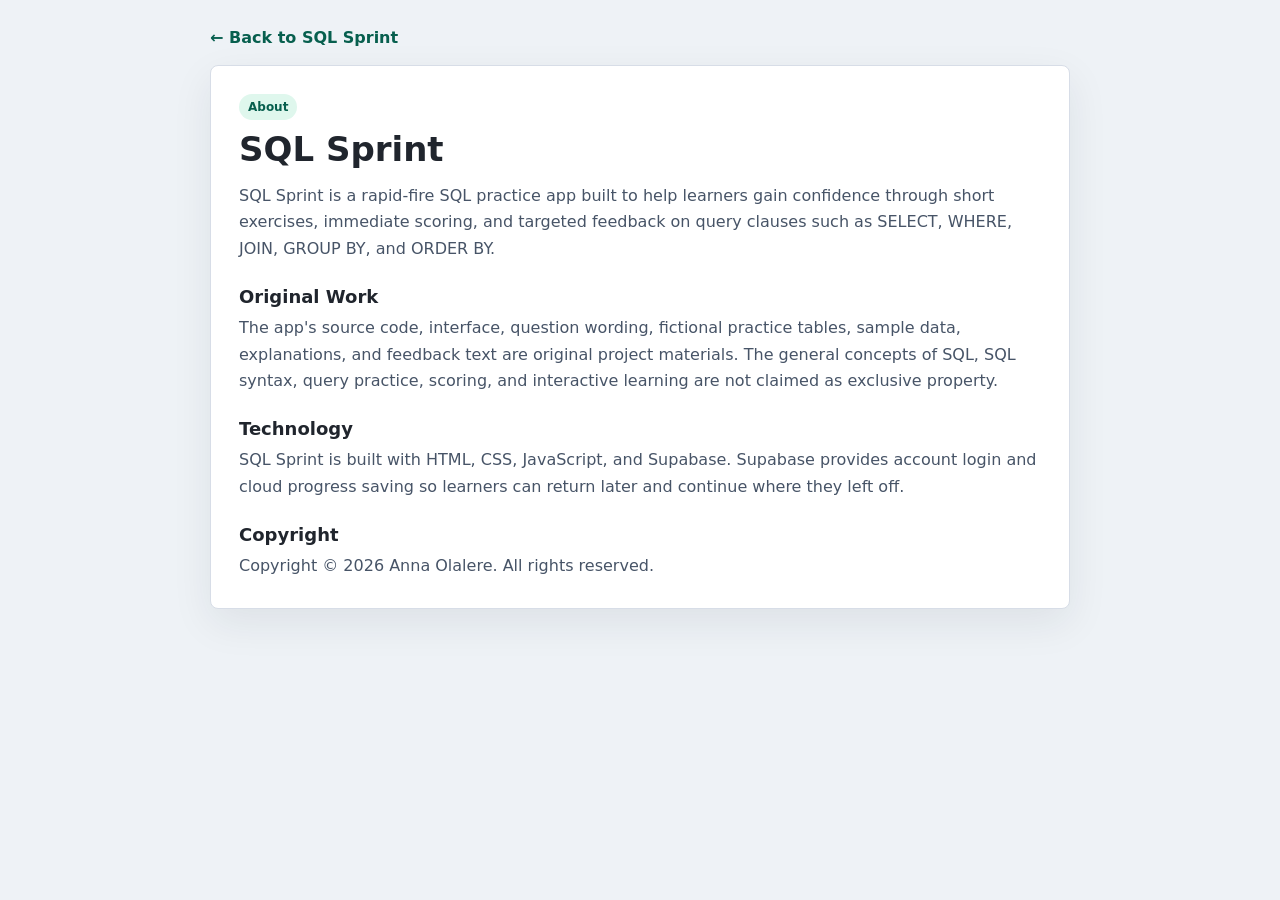
<file: about.html>
<!doctype html>
<html lang="en">
  <head>
    <meta charset="utf-8">
    <meta name="viewport" content="width=device-width, initial-scale=1">
    <title>About SQL Sprint - Interactive SQL Practice</title>
    <meta name="description" content="Learn about SQL Sprint, Anna Olalere's interactive SQL practice tool with rapid-fire exercises, targeted feedback, and progress tracking.">
    <meta name="author" content="Anna Olalere">
    <meta name="robots" content="index, follow">
    <link rel="canonical" href="https://sql-sprint-five.vercel.app/about.html">
    <link rel="stylesheet" href="styles.css">
  </head>
  <body>
    <main class="about-page">
      <nav class="about-nav" aria-label="Navigation">
        <a href="index.html">&larr; Back to SQL Sprint</a>
      </nav>

      <section class="about-panel">
        <span class="difficulty">About</span>
        <h1>SQL Sprint</h1>
        <p>
          SQL Sprint is a rapid-fire SQL practice app built to help learners gain confidence
          through short exercises, immediate scoring, and targeted feedback on query clauses
          such as SELECT, WHERE, JOIN, GROUP BY, and ORDER BY.
        </p>

        <h2>Original Work</h2>
        <p>
          The app's source code, interface, question wording, fictional practice tables,
          sample data, explanations, and feedback text are original project materials.
          The general concepts of SQL, SQL syntax, query practice, scoring, and interactive
          learning are not claimed as exclusive property.
        </p>

        <h2>Technology</h2>
        <p>
          SQL Sprint is built with HTML, CSS, JavaScript, and Supabase. Supabase provides
          account login and cloud progress saving so learners can return later and continue
          where they left off.
        </p>

        <h2>Copyright</h2>
        <p>
          Copyright &copy; 2026 Anna Olalere. All rights reserved.
        </p>
      </section>
    </main>
  </body>
</html>
</file>
<file: styles.css>
:root {
  color-scheme: light;
  font-family: Inter, ui-sans-serif, system-ui, -apple-system, BlinkMacSystemFont, "Segoe UI", sans-serif;
  --ink: #20252d;
  --muted: #667085;
  --line: #d7dde7;
  --soft: #f5f7fb;
  --panel: #ffffff;
  --accent: #0d7c66;
  --accent-dark: #075f4e;
  --warn: #a85510;
  --bad: #b42318;
  --good: #067647;
  --blue: #2364aa;
  --shadow: 0 14px 40px rgba(22, 34, 51, 0.08);
}

* {
  box-sizing: border-box;
}

body {
  margin: 0;
  min-height: 100vh;
  background: #eef2f6;
  color: var(--ink);
}

button,
textarea {
  font: inherit;
}

button {
  cursor: pointer;
}

.app-shell {
  display: grid;
  grid-template-columns: 320px minmax(0, 1fr);
  min-height: 100vh;
}

.sidebar {
  display: flex;
  flex-direction: column;
  gap: 18px;
  padding: 22px;
  background: #17202b;
  color: #f8fafc;
  min-height: 100vh;
}

.brand {
  display: flex;
  align-items: center;
  gap: 12px;
}

.brand-mark {
  display: grid;
  place-items: center;
  width: 48px;
  height: 48px;
  border: 1px solid rgba(255, 255, 255, 0.28);
  border-radius: 8px;
  background: #0d7c66;
  font-weight: 800;
}

.brand h1,
.brand p,
.topbar h2,
.panel-head h3,
.challenge-list h2,
.skill-panel h2,
.results-grid h3 {
  margin: 0;
}

.brand h1 {
  font-size: 22px;
}

.brand p {
  margin-top: 2px;
  color: #b9c2cf;
  font-size: 14px;
}

.profile-panel {
  display: grid;
  gap: 8px;
  padding: 12px;
  border: 1px solid rgba(255, 255, 255, 0.14);
  border-radius: 8px;
  background: rgba(255, 255, 255, 0.06);
}

.profile-panel label {
  color: #dbe3ed;
  font-size: 13px;
  font-weight: 800;
}

.profile-row {
  display: grid;
  grid-template-columns: repeat(3, 1fr);
  gap: 8px;
}

.auth-stack {
  display: grid;
  gap: 8px;
}

.auth-stack input {
  min-width: 0;
  height: 38px;
  padding: 0 10px;
  border: 1px solid rgba(255, 255, 255, 0.18);
  border-radius: 7px;
  background: rgba(255, 255, 255, 0.1);
  color: #f8fafc;
}

.auth-stack input::placeholder {
  color: #b9c2cf;
}

.profile-row button {
  min-height: 38px;
  padding: 0 11px;
  border: 1px solid rgba(255, 255, 255, 0.18);
  border-radius: 7px;
  background: #31c48d;
  color: #102017;
  font-weight: 800;
}

.profile-panel p {
  margin: 0;
  color: #b9c2cf;
  font-size: 12px;
  line-height: 1.35;
}

.score-panel {
  display: grid;
  grid-template-columns: repeat(2, 1fr);
  gap: 8px;
}

.score-panel > div {
  padding: 12px;
  border: 1px solid rgba(255, 255, 255, 0.14);
  border-radius: 8px;
  background: rgba(255, 255, 255, 0.06);
}

.metric-label {
  display: block;
  color: #b9c2cf;
  font-size: 12px;
}

.score-panel strong {
  display: block;
  margin-top: 4px;
  font-size: 22px;
}

.skill-panel,
.adaptive-panel,
.filter-panel,
.challenge-list {
  min-height: 0;
}

.skill-panel h2,
.adaptive-panel h2,
.filter-panel h2,
.challenge-list h2 {
  margin-bottom: 10px;
  font-size: 14px;
  color: #dbe3ed;
}

.adaptive-panel {
  display: grid;
  gap: 10px;
  padding: 12px;
  border: 1px solid rgba(255, 255, 255, 0.14);
  border-radius: 8px;
  background: rgba(255, 255, 255, 0.06);
}

.adaptive-panel h2 {
  margin-bottom: 0;
}

.adaptive-panel p {
  margin: 0;
  color: #b9c2cf;
  font-size: 12px;
  line-height: 1.4;
}

.adaptive-metrics {
  display: grid;
  grid-template-columns: repeat(2, minmax(0, 1fr));
  gap: 8px;
}

.adaptive-metrics > div {
  min-width: 0;
  padding: 9px;
  border-radius: 7px;
  background: rgba(255, 255, 255, 0.08);
}

.adaptive-metrics strong {
  display: block;
  overflow: hidden;
  margin-top: 3px;
  color: #f8fafc;
  font-size: 14px;
  text-overflow: ellipsis;
  white-space: nowrap;
}

.adaptive-panel button {
  min-height: 38px;
  border: 0;
  border-radius: 7px;
  background: #31c48d;
  color: #102017;
  font-weight: 900;
}

.filter-panel {
  display: grid;
  gap: 8px;
}

.filter-panel select {
  width: 100%;
  min-height: 38px;
  padding: 0 10px;
  border: 1px solid rgba(255, 255, 255, 0.18);
  border-radius: 7px;
  background: rgba(255, 255, 255, 0.1);
  color: #f8fafc;
}

.filter-panel select option {
  background: #ffffff;
  color: #20252d;
}

.filter-panel p {
  margin: 0;
  color: #b9c2cf;
  font-size: 12px;
  line-height: 1.35;
}

.skill-map {
  display: grid;
  gap: 9px;
}

.skill-row {
  display: grid;
  grid-template-columns: 74px 1fr 42px;
  align-items: center;
  gap: 8px;
  color: #dbe3ed;
  font-size: 12px;
}

.bar {
  height: 8px;
  overflow: hidden;
  border-radius: 999px;
  background: rgba(255, 255, 255, 0.12);
}

.bar span {
  display: block;
  height: 100%;
  background: #31c48d;
}

.challenge-list {
  overflow: auto;
}

.site-footer {
  display: grid;
  gap: 6px;
  margin-top: auto;
  padding-top: 12px;
  border-top: 1px solid rgba(255, 255, 255, 0.12);
  color: #b9c2cf;
  font-size: 12px;
  line-height: 1.35;
}

.site-footer a,
.about-nav a {
  color: #d9fbe8;
  font-weight: 800;
  text-decoration: none;
}

.site-footer a:hover,
.about-nav a:hover {
  text-decoration: underline;
}

#challengeList {
  display: grid;
  gap: 6px;
  padding-right: 4px;
}

.challenge-button {
  display: grid;
  grid-template-columns: 30px 1fr auto;
  align-items: center;
  gap: 8px;
  width: 100%;
  min-height: 38px;
  padding: 7px 9px;
  border: 1px solid rgba(255, 255, 255, 0.1);
  border-radius: 7px;
  background: rgba(255, 255, 255, 0.05);
  color: #f8fafc;
  text-align: left;
}

.challenge-button.active {
  border-color: #31c48d;
  background: rgba(49, 196, 141, 0.16);
}

.challenge-button.done {
  color: #d9fbe8;
}

.challenge-button span:nth-child(2) {
  overflow: hidden;
  text-overflow: ellipsis;
  white-space: nowrap;
}

.mini-level {
  color: #b9c2cf;
  font-size: 11px;
}

.mini-level.missed {
  color: #fbbf24;
}

.empty-filter {
  padding: 12px;
  border: 1px solid rgba(255, 255, 255, 0.1);
  border-radius: 7px;
  background: rgba(255, 255, 255, 0.05);
  color: #b9c2cf;
  font-size: 13px;
}

.workspace {
  display: flex;
  flex-direction: column;
  gap: 18px;
  padding: 26px;
  min-width: 0;
}

.topbar,
.query-layout,
.results-grid {
  display: grid;
  gap: 18px;
}

.topbar {
  grid-template-columns: 1fr auto;
  align-items: start;
}

.difficulty {
  display: inline-flex;
  align-items: center;
  min-height: 26px;
  padding: 4px 9px;
  border-radius: 999px;
  background: #dff7ed;
  color: var(--accent-dark);
  font-size: 12px;
  font-weight: 700;
}

.topbar h2 {
  margin-top: 9px;
  font-size: 28px;
  line-height: 1.2;
  letter-spacing: 0;
}

.actions {
  display: flex;
  gap: 8px;
}

.nav-button,
.primary-button,
.secondary-button {
  border: 1px solid transparent;
  border-radius: 7px;
  min-height: 38px;
}

.nav-button {
  min-width: 116px;
  padding: 0 14px;
  background: var(--panel);
  border-color: var(--line);
  color: var(--ink);
  font-weight: 800;
}

.primary-nav {
  background: #101923;
  border-color: #101923;
  color: #ffffff;
}

.primary-button {
  padding: 0 18px;
  background: var(--accent);
  color: white;
  font-weight: 700;
}

.primary-button:hover {
  background: var(--accent-dark);
}

.secondary-button {
  padding: 0 14px;
  background: var(--panel);
  border-color: var(--line);
  color: var(--ink);
}

.schema-grid {
  display: grid;
  grid-template-columns: repeat(auto-fit, minmax(260px, 1fr));
  gap: 14px;
}

.table-card,
.editor-panel,
.feedback-panel,
.result-box {
  border: 1px solid var(--line);
  border-radius: 8px;
  background: var(--panel);
  box-shadow: var(--shadow);
}

.table-card {
  overflow: hidden;
}

.table-title {
  padding: 11px 13px;
  border-bottom: 1px solid var(--line);
  background: #fafbfe;
  font-weight: 800;
}

table {
  width: 100%;
  border-collapse: collapse;
  font-size: 14px;
}

th,
td {
  padding: 9px 11px;
  border-bottom: 1px solid #e9edf3;
  text-align: left;
  vertical-align: top;
}

th {
  color: #475467;
  background: #fbfcfe;
  font-size: 12px;
  text-transform: uppercase;
}

tr:last-child td {
  border-bottom: 0;
}

.query-layout,
.results-grid {
  grid-template-columns: minmax(0, 1fr) minmax(0, 1fr);
}

.editor-panel,
.feedback-panel {
  min-width: 0;
  padding: 16px;
}

.panel-head {
  display: flex;
  align-items: center;
  justify-content: space-between;
  gap: 12px;
  margin-bottom: 12px;
}

.panel-head h3,
.results-grid h3 {
  font-size: 16px;
}

textarea {
  width: 100%;
  min-height: 138px;
  resize: vertical;
  padding: 14px;
  border: 1px solid var(--line);
  border-radius: 8px;
  outline: none;
  background: #101923;
  color: #f8fafc;
  line-height: 1.55;
  font-family: "Cascadia Code", Consolas, monospace;
}

textarea:focus {
  border-color: #31c48d;
  box-shadow: 0 0 0 3px rgba(49, 196, 141, 0.16);
}

.button-row {
  display: flex;
  flex-wrap: wrap;
  gap: 10px;
  margin-top: 12px;
}

.attempt-badge {
  color: var(--muted);
  font-size: 13px;
}

.feedback {
  display: grid;
  gap: 10px;
}

.feedback-item {
  padding: 11px 12px;
  border-left: 4px solid var(--blue);
  border-radius: 7px;
  background: #f4f8ff;
}

.feedback-item.good {
  border-color: var(--good);
  background: #ecfdf3;
}

.feedback-item.bad {
  border-color: var(--bad);
  background: #fff1f0;
}

.feedback-item.warn {
  border-color: var(--warn);
  background: #fff7ed;
}

.feedback-item.info {
  border-color: var(--blue);
  background: #eef6ff;
}

.feedback-item strong {
  display: block;
  margin-bottom: 3px;
}

.feedback-actions {
  display: flex;
  flex-wrap: wrap;
  gap: 10px;
  margin-top: 2px;
}

.next-question-button {
  min-height: 38px;
  padding: 0 14px;
  border: 1px solid var(--accent);
  border-radius: 7px;
  background: var(--accent);
  color: #ffffff;
  font-weight: 800;
}

.empty-state {
  color: var(--muted);
}

.result-box {
  min-height: 128px;
  overflow: auto;
}

.result-box.empty-state {
  display: grid;
  place-items: center;
  padding: 16px;
}

.answer-code {
  padding: 12px;
  border-radius: 8px;
  background: #101923;
  color: #f8fafc;
  font-family: "Cascadia Code", Consolas, monospace;
  white-space: pre-wrap;
}

.about-page {
  min-height: 100vh;
  padding: 28px;
  background: #eef2f6;
}

.about-nav {
  max-width: 860px;
  margin: 0 auto 18px;
}

.about-nav a {
  color: var(--accent-dark);
}

.about-panel {
  max-width: 860px;
  margin: 0 auto;
  padding: 28px;
  border: 1px solid var(--line);
  border-radius: 8px;
  background: var(--panel);
  box-shadow: var(--shadow);
}

.about-panel h1 {
  margin: 10px 0 14px;
  font-size: 34px;
  line-height: 1.15;
  letter-spacing: 0;
}

.about-panel h2 {
  margin: 24px 0 8px;
  font-size: 18px;
}

.about-panel p {
  margin: 0;
  color: #475467;
  font-size: 16px;
  line-height: 1.65;
}

@media (max-width: 980px) {
  .app-shell,
  .query-layout,
  .results-grid {
    grid-template-columns: 1fr;
  }

  .sidebar {
    min-height: auto;
    max-height: none;
  }

  .challenge-list {
    max-height: 230px;
  }
}

@media (max-width: 620px) {
  .workspace,
  .sidebar,
  .about-page {
    padding: 16px;
  }

  .topbar {
    grid-template-columns: 1fr;
  }

  .topbar h2 {
    font-size: 22px;
  }

  .score-panel {
    grid-template-columns: 1fr;
  }

  .about-panel {
    padding: 20px;
  }

  .about-panel h1 {
    font-size: 28px;
  }
}
</file>
